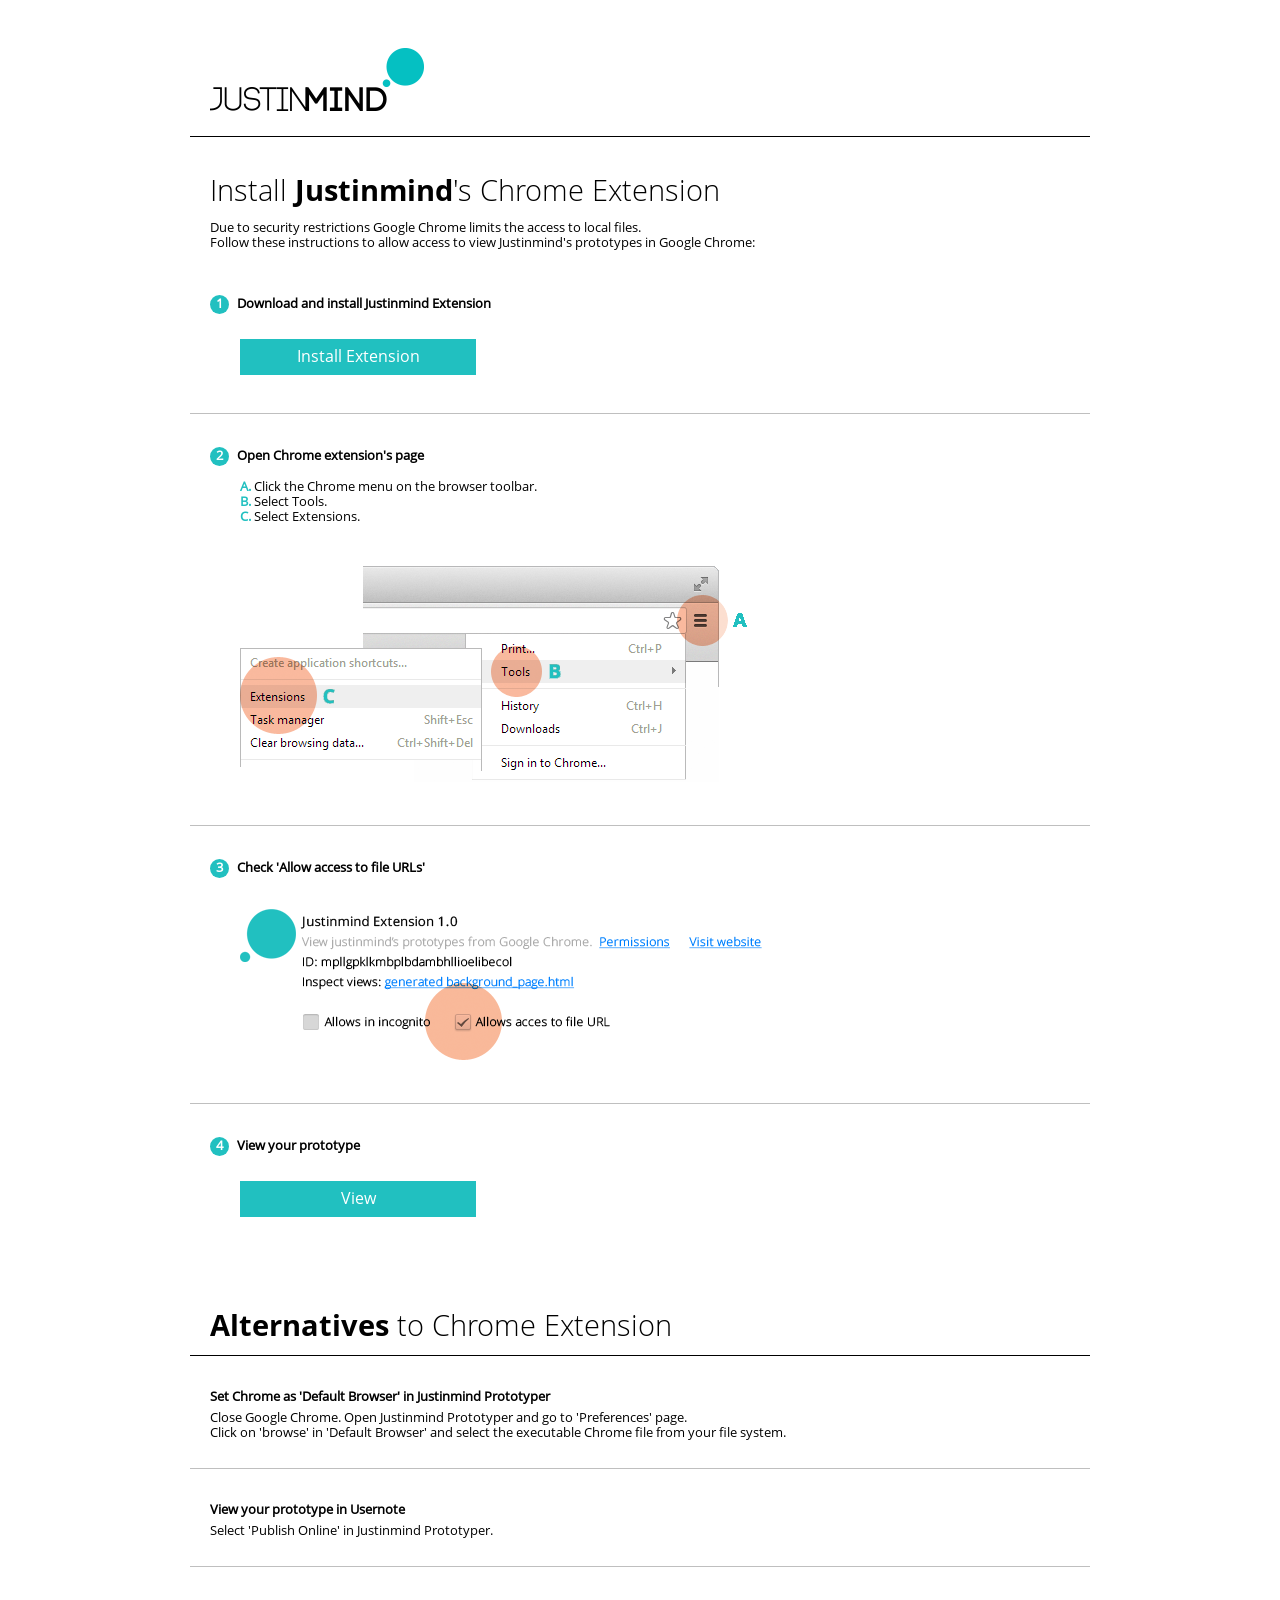
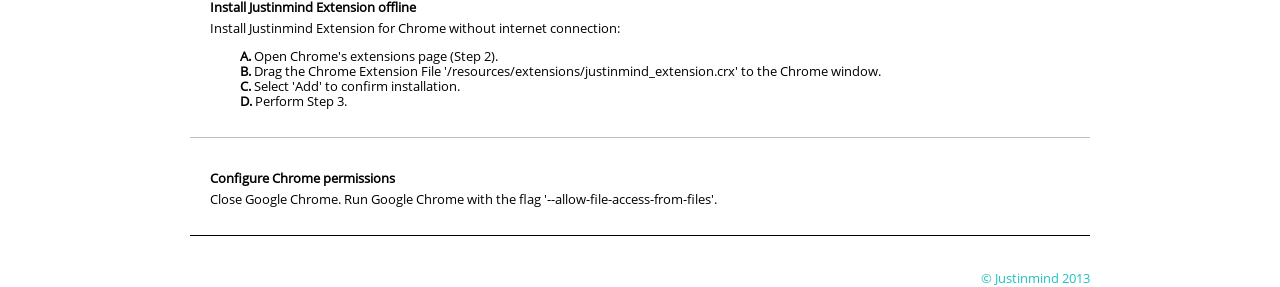
<file: capturas/UX/resources/jim/html/chrome.html>
<!DOCTYPE html PUBLIC "-//W3C//DTD XHTML 1.1//EN" "http://www.w3.org/TR/xhtml11/DTD/xhtml11.dtd">
<html>
  <head>
    <meta http-equiv="content-type" content="text/html; charset=utf-8" />
    <title> Justinmind - Install extension</title>
    <style type="text/css">
      body { background-color: #ffffff; font-family: 'OpenSans', sans-serif; color: black;}
      #overlay { position: relative; top: 40px; width: 100%; }
      div.button:hover {opacity:0.9;}
      a {font-size: 12pt;line-height:35px;display:inline-block;text-decoration:none; color:white; width:100%;height:100%; vertical-align:middle;}
      #main {
        width: 900px;
        margin: 0 auto;
      }
      .content_section {
        margin-top: 20px;
		margin-bottom: 38px;
        border-top: 1px solid #bfbfbf;
		padding-left:20px;
		padding-top:33px;
      }
	  .content_section_alt {
        margin-top: 0px;
		margin-bottom: 28px;
        border-top: 1px solid #bfbfbf;
		padding-left:20px;
		padding-top:33px;
      }
	  .first{
		border-top: 1px solid black;
	  }
	  #logo {
		padding-left:20px;
      }
      #title, #alt_title { 
	      font-size: 22pt; 
	      margin-bottom: 10px; 
	      margin-top:0px;
	      font-family: 'OpenSansLight', sans-serif;
      }
	  #alt_title{
		padding-left:20px;
		padding-top:50px;
	  }
      #intro { 
		  margin-bottom:45px;
	  }
	  .description{
	    font-size: 10pt; 
		line-height: 15px; 
	  }
	  #step { 
		  font-size: 10pt; 
		  line-height: 15px; 
	  }
	  .bullet {
	    color:white;
	    text-align:center;
		background-color: #21C0C0;
		width: 18px; height: 18px; 
		-webkit-border-radius: 50%; -moz-border-radius:50%;
		border-radius:50%;
		margin: 0px, auto;
		margin-right: 5px;
		display:inline-block;
		padding-right:1px;
		padding-top:1px;
	  }
	  #install_button{
		/*background-image: url('./images/install_button.png');*/
	  }
	  #view_button{
		/*background-image: url('./images/view.png');*/
	  }
	  .button{
	  	width:236px;
		height:36px;
		margin-left:30px;
		margin-top:25px;
		color:white;
		background-color:#21C0C0;
		text-align:center;
		vertical-align:middle;
	  }
	  #list_steps, #settings{
		margin-left:30px;
	  }
	  #list_alt{
		padding-top:0px;
		margin-top:0px;
		margin-bottom:40px;
	  }
	  div.alt{
		margin-bottom:10px;
	  }
	  #settings{
		margin-top:28px;
	  }
	  .letter{
		display:inline-block;
		color:#21C0C0;
		font-weight:bold;
	  }
	  @font-face{
		font-family: 'OpenSans';
		src:url('./resources/OpenSans-Regular.ttf') format('truetype');
	  }
	  @font-face{
		font-family: 'OpenSansBold';
		src:url('./resources/OpenSans-Bold.ttf') format('truetype');
	  }
	  @font-face{
		font-family: 'OpenSansLight';
		src:url('./resources/OpenSans-Light.ttf') format('truetype');
	  }
	  .intro_alt{
		font-weight:bold;
		margin-bottom:6px;
	  }
	  .sign{
		float:right;
		font-size:10pt;
		color:#21C0C0;
	  }
	  .openSansBold{
		font-family: 'OpenSansBold', sans-serif;
		display:inline-block;
	  }
    </style>
  </head>
  <body>
    <div id="overlay">
      <div id="main">
        <img id="logo" src='./images/logo.png'>
        <div class="content_section first">
	        <div id="title">Install <div class="openSansBold">Justinmind</div>'s Chrome Extension</div>
	        <div id="intro" class="description">
	          Due to security restrictions Google Chrome limits the access to local files.<br>
			  Follow these instructions to allow access to view Justinmind's prototypes in Google Chrome:
			</div>
	        <div id="step">
				<div class="bullet"><b>1</b></div>
				<b>Download and install Justinmind Extension</b>
		        <div id='install_button' class="button"><a href="https://chrome.google.com/webstore/detail/pnfffbfcdapknabgmlnpagljkjdejaap" target='_blank'>Install Extension</a></div>   
	        </div> 
		</div>
		<div class="content_section">
	        <div id="step">
				<div class="bullet"><b>2</b></div>
				<b>Open Chrome extension's page</b>
	        </div> 
	        <dl id="list_steps" class="description">
		        <dt><div class="letter">A.</div> Click the Chrome menu on the browser toolbar.</dt>
		        <dt><div class="letter">B.</div> Select Tools.</dt>
		        <dt><div class="letter">C.</div> Select Extensions.</dt>
	        </dl>
			<img id="settings" src='./images/settings.png'>
		</div>
		<div class="content_section">
			<div id="step">
				<div class="bullet"><b>3</b></div>
				<b>Check 'Allow access to file URLs'</b>
			</div>
			<img id="settings" src='./images/extension.png'>
	    </div>
		<div class="content_section">
			<div id="step">
				<div class="bullet"><b>4</b></div>
				<b>View your prototype</b>
			</div>
			<div id='view_button' class="button"><a href="../../../index.html">View</a></div>  
	    </div>
		<!--EXTENSIONS-->
		<div id="alt_title"><div class="openSansBold">Alternatives</div> to Chrome Extension</div>
		<div class="content_section_alt first">
			<div class="alt description"><div class='intro_alt'>Set Chrome as 'Default Browser' in Justinmind Prototyper</div>
				<div>Close Google Chrome. Open Justinmind Prototyper and go to 'Preferences' page.<br>Click on 'browse' in 'Default Browser' and select the executable Chrome file from your file system.</div>
			</div>
		</div>
		<div class="content_section_alt">
		    <div class="alt description"><div class='intro_alt'>View your prototype in Usernote</div>
				<div>Select 'Publish Online' in Justinmind Prototyper.</div>
			</div>
		</div>
		<div class="content_section_alt">
		    <div class="alt description"><div class='intro_alt'>Install Justinmind Extension offline</div>
				<div>Install Justinmind Extension for Chrome without internet connection:</div>
				<dl id="list_steps" class="description">
					<dt><b>A.</b> Open Chrome's extensions page (Step 2).</dt>
					<dt><b>B.</b> Drag the Chrome Extension File '/resources/extensions/justinmind_extension.crx' to the Chrome window.</dt>
					<dt><b>C.</b> Select 'Add' to confirm installation.</dt>
					<dt><b>D.</b> Perform Step 3.</dt>
				</dl>
			</div>
		</div>
		<div class="content_section_alt">
			<div class="alt description"><div class='intro_alt'>Configure Chrome permissions</div>
				<div>Close Google Chrome. Run Google Chrome with the flag '--allow-file-access-from-files'.</div>
			</div>
		</div>
		<div class="content_section_alt first"><div class="sign">© Justinmind 2013</div></div>
		</div>
	  </div>
    </div>
  </body>
</html>
</file>
